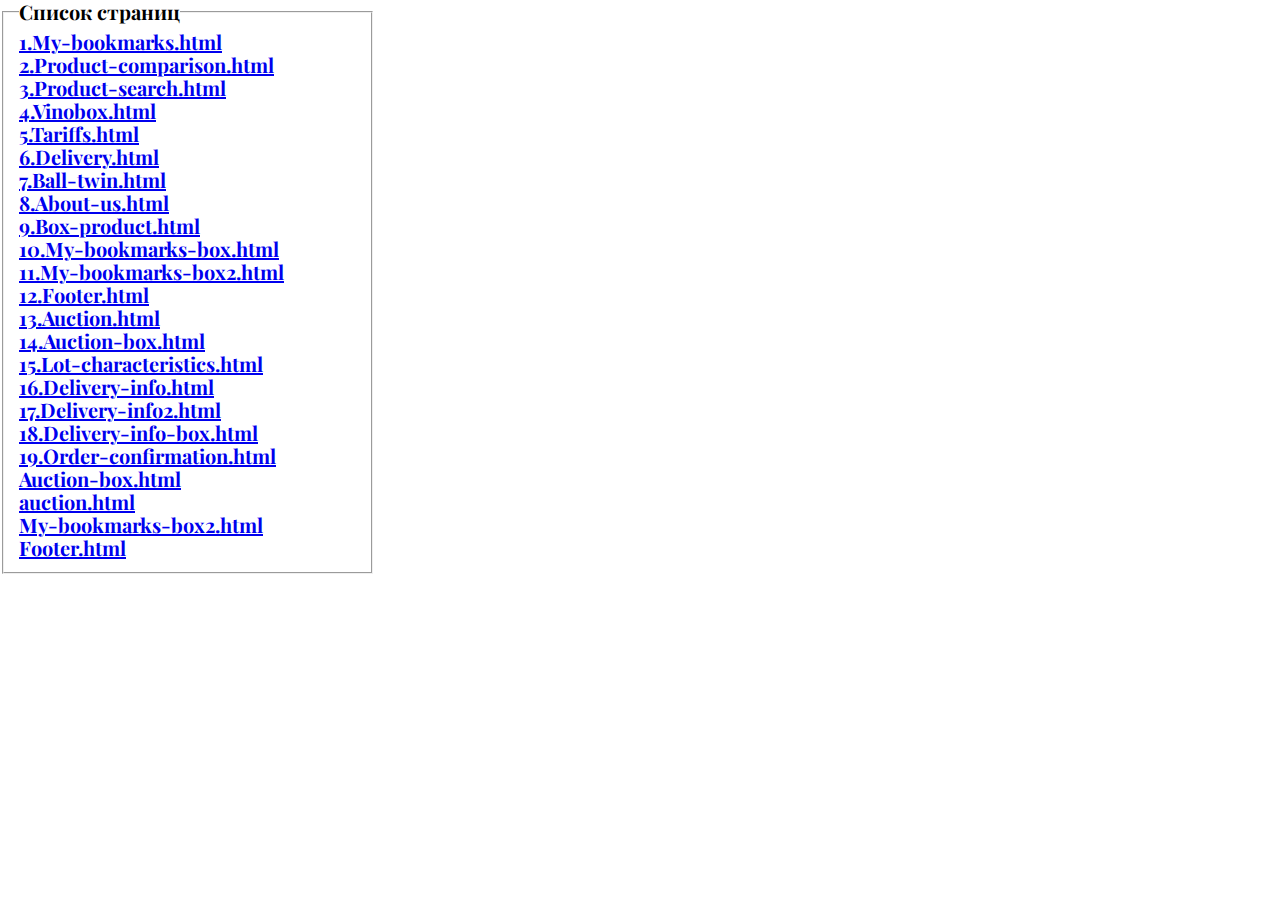
<file: index.html>
<!doctype html>
<html lang="en">
<head>
    <meta charset="UTF-8">
    <meta name="viewport"
          content="width=device-width, user-scalable=no, initial-scale=1.0, maximum-scale=1.0, minimum-scale=1.0">
    <meta http-equiv="X-UA-Compatible" content="ie=edge">
    <title>Document</title>
    <link rel="stylesheet" href="style/normalize.css">
    <link rel="stylesheet" href="style/style.css">
</head>
<body>
<fieldset style="display: flex;flex-direction: column; font-size: 20px;">
    <legend>Список страниц</legend>
    <a href="1.My-bookmarks.html">1.My-bookmarks.html</a>
    <a href="2.Product-comparison.html">2.Product-comparison.html</a>
    <a href="3.Product-search.html">3.Product-search.html</a>
    <a href="4.Vinobox.html">4.Vinobox.html</a>
    <a href="5.Tariffs.html">5.Tariffs.html</a>
    <a href="6.Delivery.html">6.Delivery.html</a>
    <a href="7.Ball-twin.html">7.Ball-twin.html</a>
    <a href="8.About-us.html">8.About-us.html</a>
    <a href="9.Box-product.html">9.Box-product.html</a>
    <a href="10.My-bookmarks-box.html">10.My-bookmarks-box.html</a>
    <a href="11.My-bookmarks-box2.html">11.My-bookmarks-box2.html</a>
    <a href="12.Footer.html">12.Footer.html</a>
    <a href="13.Auction.html">13.Auction.html</a>
    <a href="14.Auction-box.html">14.Auction-box.html</a>
    <a href="15.Lot-characteristics.html">15.Lot-characteristics.html</a>
    <a href="16.Delivery-info.html">16.Delivery-info.html</a>
    <a href="17.Delivery-info2.html">17.Delivery-info2.html</a>
    <a href="18.Delivery-info-box.html">18.Delivery-info-box.html</a>
    <a href="19.Order-confirmation.html">19.Order-confirmation.html</a>
    <a href="Auction-box.html">Auction-box.html</a>
    <a href="auction.html">auction.html</a>
    <a href="My-bookmarks-box2.html">My-bookmarks-box2.html</a>
    <a href="Footer.html">Footer.html</a>
</fieldset>


</body>
</html>
</file>
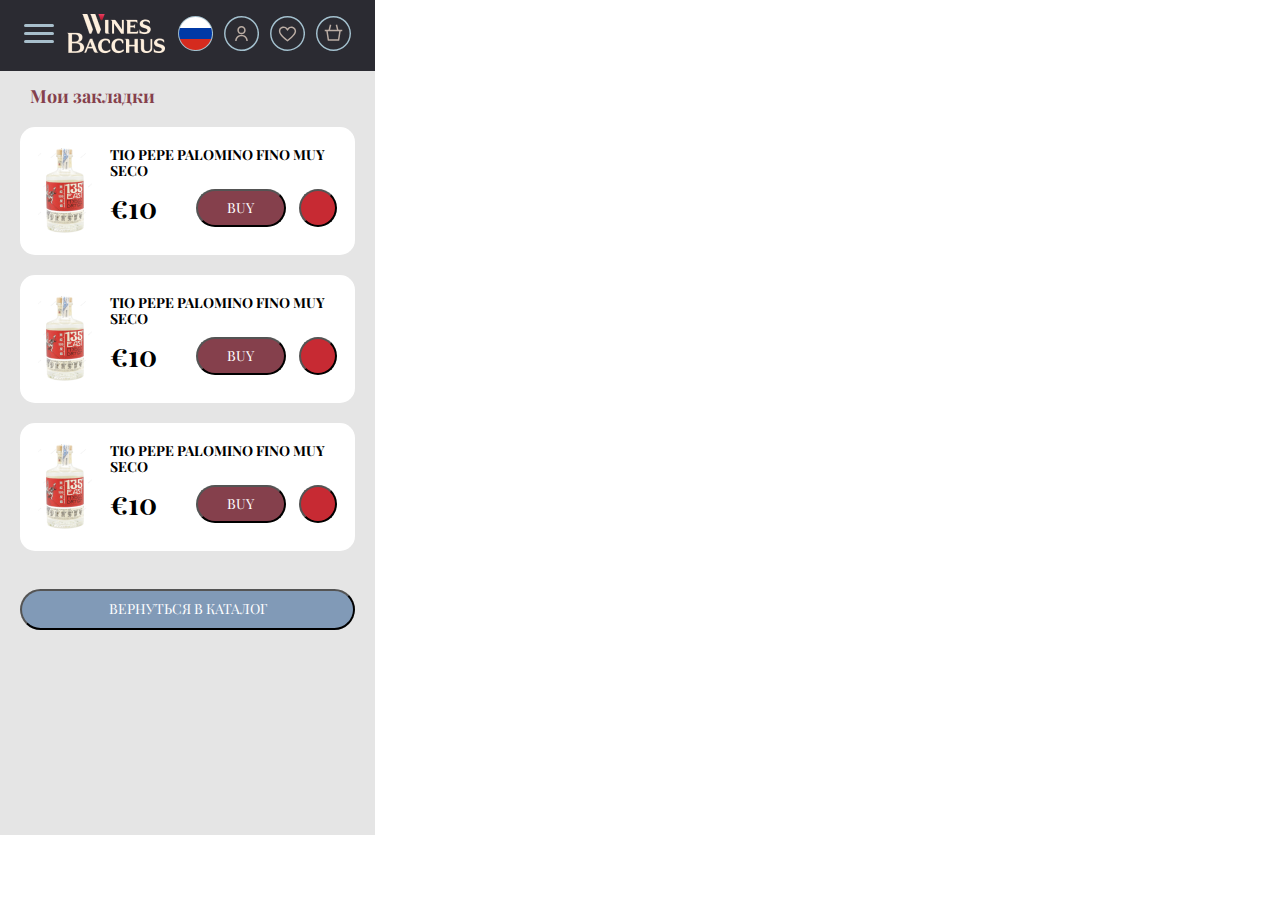
<file: 1.My-bookmarks.html>
<!doctype html>
<html lang="en">
<head>
    <meta charset="UTF-8">
    <meta name="viewport"
          content="width=device-width, user-scalable=no, initial-scale=1.0, maximum-scale=1.0, minimum-scale=1.0">
    <meta http-equiv="X-UA-Compatible" content="ie=edge">
    <link rel="icon" href="img/icon.png" type="image/x-icon">
    <title>Wines Bacchus</title>
    <link rel="stylesheet" href="style/normalize.css">
    <link rel="stylesheet" href="style/style.css">
</head>
<body>
    <header class="header">
        <a class="header__nav" href="#*"> <img src="svg/menu.svg"></a>
        <img class="header__menu" src="img/logo.png">
        <nav class="header__icons">
            <a class="header__nav" href="#*"> <img src="svg/icons1.svg"></a>
            <a class="header__nav" href="#*"> <img src="svg/icons2.svg"></a>
            <a class="header__nav" href="#*"> <img src="svg/icons3.svg"></a>
            <a class="header__nav" href="#*"> <img src="svg/icons4.svg"></a>
        </nav>
    </header>
    <div class="main">
        <H1 class="main__header">Мои закладки</H1>
        <div class="card">
            <img class="card__img " src="img/product.png">
            <div class="card__product">
                <p class="product__name ">Tio pepe palomino fino muy seco</p>
                <div class="product__info">
                    <p class="product__price">€10</p>
                    <button class="product__button">buy</button>
                    <button class="product__button-empty"></button>
                </div>
            </div>
        </div>
        <div class="card">
            <img class="card__img " src="img/product.png">
            <div class="card__product">
                <p class="product__name ">Tio pepe palomino fino muy seco</p>
                <div class="product__info">
                    <p class="product__price">€10</p>
                    <button class="product__button">buy</button>
                    <button class="product__button-empty"></button>
                </div>
            </div>
        </div>
        <div class="card">
            <img class="card__img " src="img/product.png">
            <div class="card__product">
                <p class="product__name ">Tio pepe palomino fino muy seco</p>
                <div class="product__info">
                    <p class="product__price">€10</p>
                    <button class="product__button">buy</button>
                    <button class="product__button-empty"></button>
                </div>
            </div>
        </div>
        <div class="long-button__container">
            <button class="long-button">Вернуться в каталог</button>
        </div>
    </div>
</body>
</html>
</file>
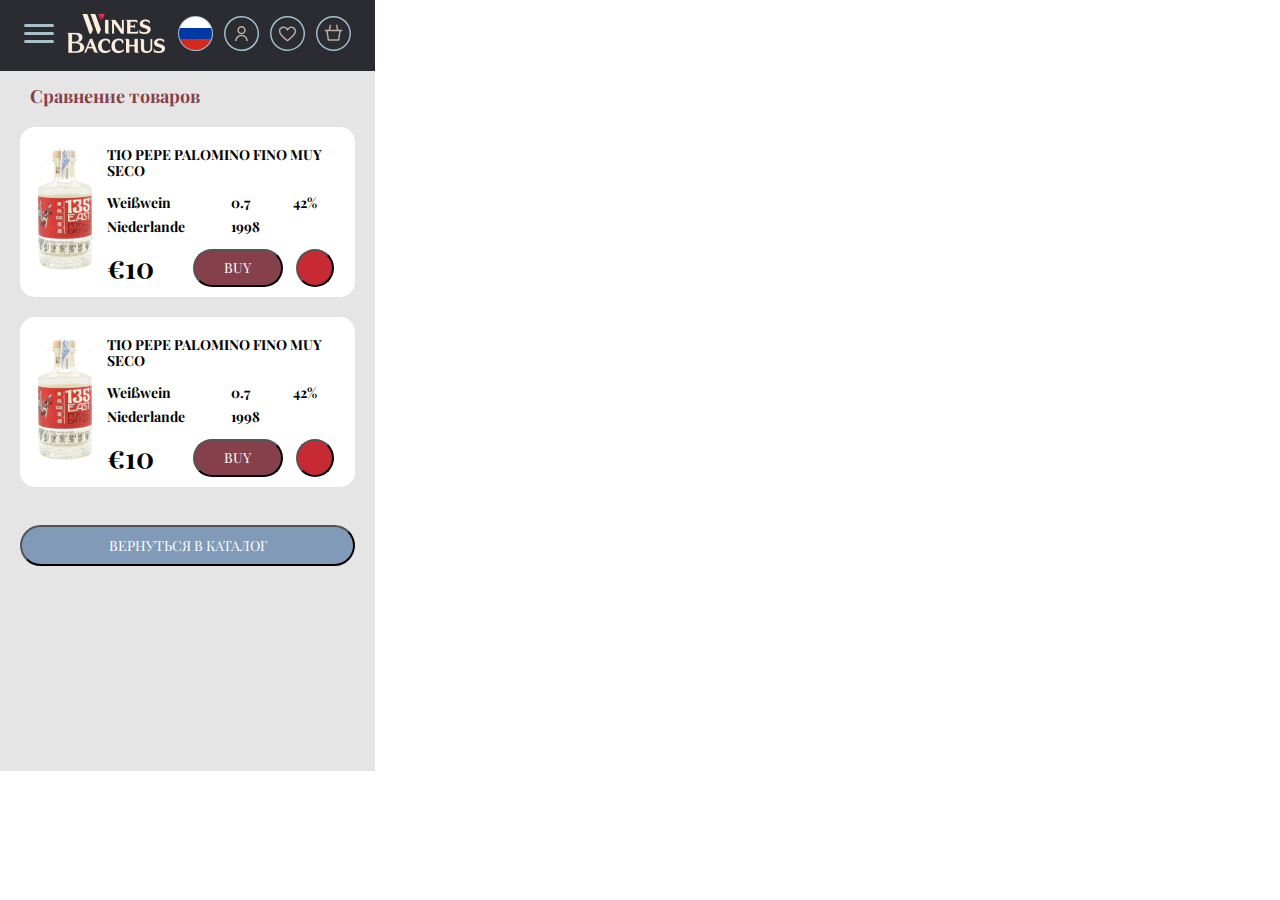
<file: 2.Product-comparison.html>
<!doctype html>
<html lang="en">
<head>
    <meta charset="UTF-8">
    <meta name="viewport"
          content="width=device-width, user-scalable=no, initial-scale=1.0, maximum-scale=1.0, minimum-scale=1.0">
    <meta http-equiv="X-UA-Compatible" content="ie=edge">
    <title>Wines Bacchus</title>
    <link rel="icon" href="img/icon.png" type="image/x-icon">
    <link rel="stylesheet" href="style/normalize.css">
    <link rel="stylesheet" href="style/style.css">
</head>
<body>
<header class="header">
    <a class="header__nav" href="#*"> <img src="svg/menu.svg"></a>
    <img class="header__menu" src="img/logo.png">
    <nav class="header__icons">
        <a class="header__nav" href="#*"> <img src="svg/icons1.svg"></a>
        <a class="header__nav" href="#*"> <img src="svg/icons2.svg"></a>
        <a class="header__nav" href="#*"> <img src="svg/icons3.svg"></a>
        <a class="header__nav" href="#*"> <img src="svg/icons4.svg"></a>
    </nav>
</header>
<div class="main">
    <H1 class="main__header">Сравнение товаров</H1>
    <div class="card">
        <div><img class="card__img " src="img/product2.png"></div>
        <div class="card__product">
            <p class="product__name ">Tio pepe palomino fino muy seco</p>
            <div class="product__data">
                <p class="product__text">Weißwein</p>
                <p class="product__text">0.7</p>
                <p class="product__text">42%</p>
                <p class="product__text">Niederlande</p>
                <p class="product__text">1998</p>
            </div>
            <div class="product__info">
                <p class="product__price">€10</p>
                <button class="product__button">buy</button>
                <button class="product__button-empty"></button>
            </div>
        </div>
    </div>
    <div class="card">
        <div><img class="card__img " src="img/product2.png"></div>
        <div class="card__product">
            <p class="product__name ">Tio pepe palomino fino muy seco</p>
            <div class="product__data">
                <p class="product__text">Weißwein</p>
                <p class="product__text">0.7</p>
                <p class="product__text">42%</p>
                <p class="product__text">Niederlande</p>
                <p class="product__text">1998</p>
            </div>
            <div class="product__info">
                <p class="product__price">€10</p>
                <button class="product__button">buy</button>
                <button class="product__button-empty"></button>
            </div>
        </div>
    </div>
    <div class="long-button__container">
        <button class="long-button">Вернуться в каталог</button>
    </div>
</div>
</body>
</html>
</file>
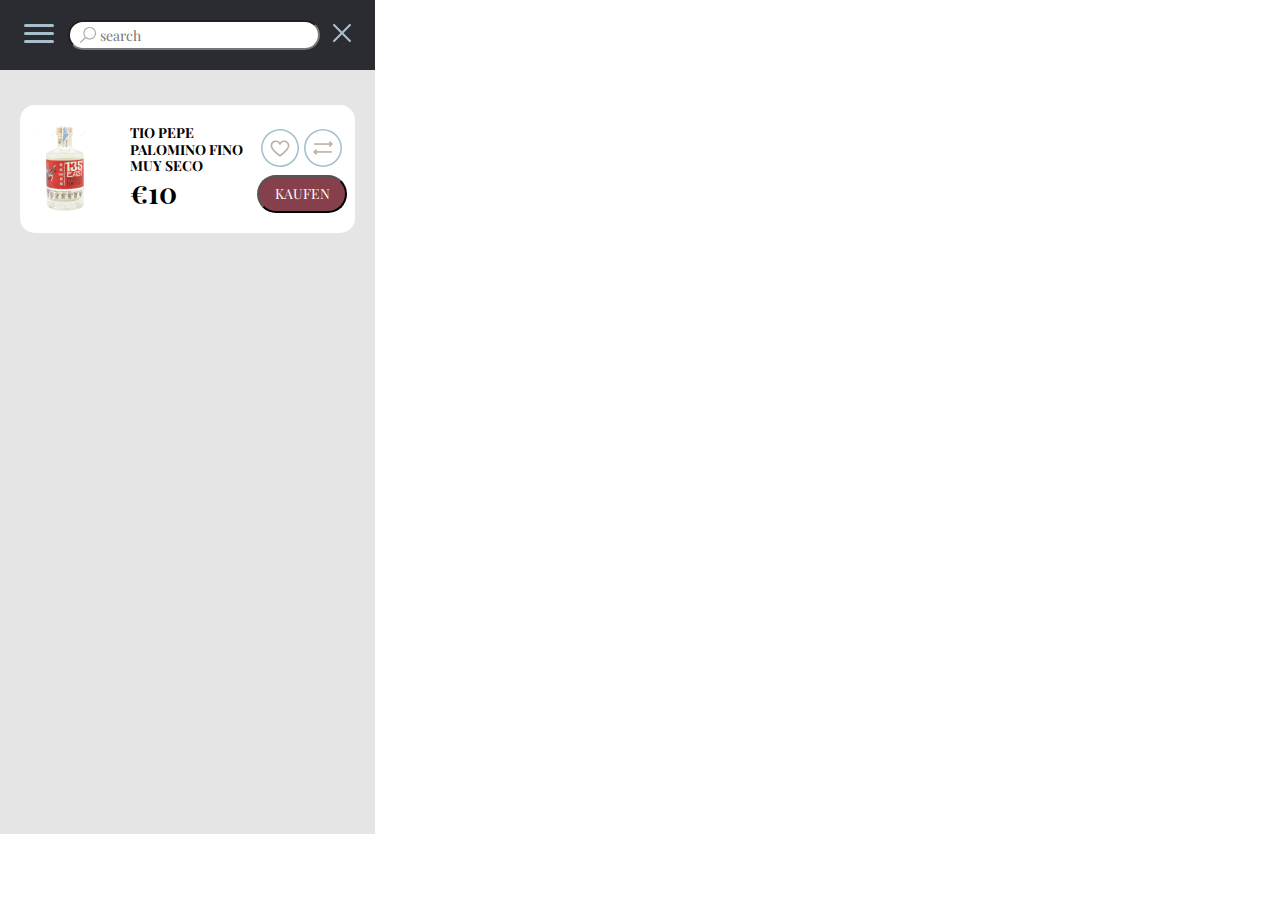
<file: 3.Product-search.html>
<!doctype html>
<html lang="en">
<head>
    <meta charset="UTF-8">
    <meta name="viewport"
          content="width=device-width, user-scalable=no, initial-scale=1.0, maximum-scale=1.0, minimum-scale=1.0">
    <meta http-equiv="X-UA-Compatible" content="ie=edge">
    <title>Wines Bacchus</title>
    <link rel="icon" href="img/icon.png" type="image/x-icon">
    <link rel="stylesheet" href="style/normalize.css">
    <link rel="stylesheet" href="style/style.css">
</head>
<body>
<header class="header">
    <a class="header__nav" href="#*"> <img src="svg/menu.svg"></a>
    <input class="header__search" type="search" name="search" value="" placeholder="search">
    <a class="header__nav" href="#*"> <img src="svg/Vector.svg"></a>
</header>
<div class="main">
    <H1 class="main__header"></H1>
    <div class="card">
        <img class="card__img" src="img/product.png">
        <div class="card__compare">
            <p class="product__name">Tio pepe palomino fino muy seco</p>
            <a class="header__nav" href="#*"> <img src="svg/favorites.svg"></a>
            <a class="header__nav" href="#*"> <img src="svg/compare.svg"></a>
            <p class="product__price">€10</p>
            <button class="product__button">kaufen</button>
        </div>
    </div>
    <div class="indent"></div>
</div>
</body>
</html>
</file>
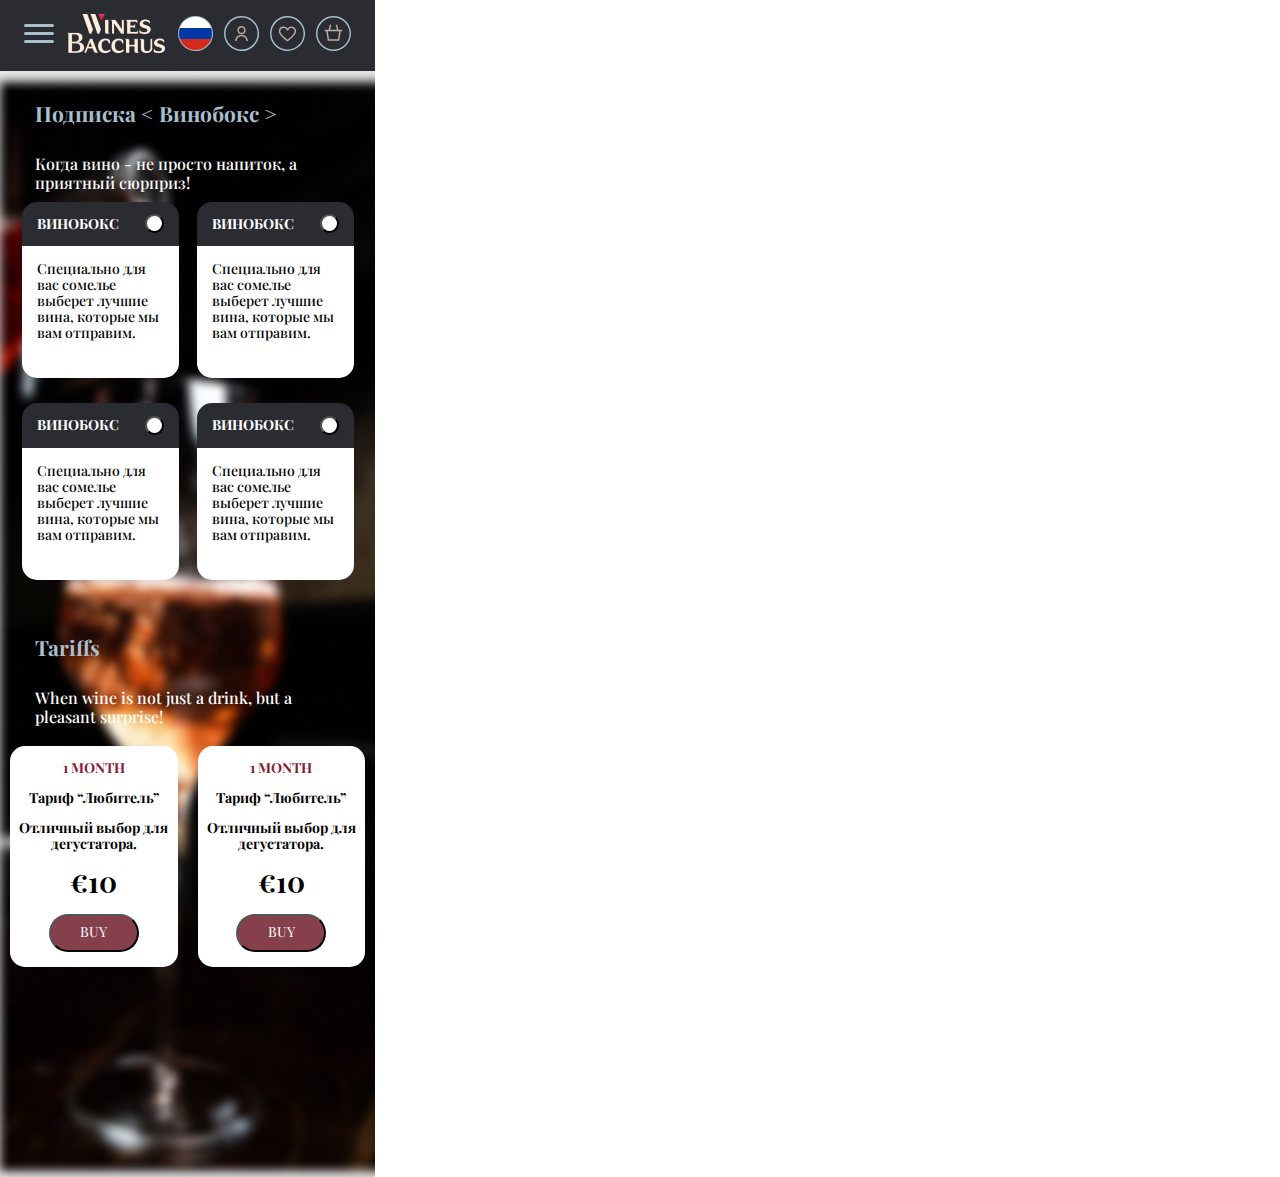
<file: 4.Vinobox.html>
<!doctype html>
<html lang="en">
<head>
    <meta charset="UTF-8">
    <meta name="viewport"
          content="width=device-width, user-scalable=no, initial-scale=1.0, maximum-scale=1.0, minimum-scale=1.0">
    <meta http-equiv="X-UA-Compatible" content="ie=edge">
    <title>Wines Bacchus</title>
    <link rel="icon" href="img/icon.png" type="image/x-icon">
    <link rel="stylesheet" href="style/normalize.css">
    <link rel="stylesheet" href="style/style.css">
</head>
<body>
<header class="header">
    <a class="header__nav" href="#*"> <img src="svg/menu.svg"></a>
    <img class="header__menu" src="img/logo.png">
    <nav class="header__icons">
        <a class="header__nav" href="#*"> <img src="svg/icons1.svg"></a>
        <a class="header__nav" href="#*"> <img src="svg/icons2.svg"></a>
        <a class="header__nav" href="#*"> <img src="svg/icons3.svg"></a>
        <a class="header__nav" href="#*"> <img src="svg/icons4.svg"></a>
    </nav>
</header>
<div class="main">
    <div class="container">
        <h2 class="title">Подписка < Винобокс ></h2>
        <p class="content">Когда вино - не просто напиток, а приятный сюрприз!</p>
        <div class="container__box">
            <div class="box">
                <div class="box__top">
                    <p class="box__title">винобокс</p>
                    <button class="box__button"></button>
                </div>
                <div class="box__main">
                    <p class="box__text">Специально для вас сомелье выберет лучшие вина, которые мы вам отправим.</p>
                </div>
            </div>
            <div class="box">
                <div class="box__top">
                    <p class="box__title">винобокс</p>
                    <button class="box__button"></button>
                </div>
                <div class="box__main">
                    <p class="box__text">Специально для вас сомелье выберет лучшие вина, которые мы вам отправим.</p>
                </div>
            </div>
            <div class="box">
                <div class="box__top">
                    <p class="box__title">винобокс</p>
                    <button class="box__button"></button>
                </div>
                <div class="box__main">
                    <p class="box__text">Специально для вас сомелье выберет лучшие вина, которые мы вам отправим.</p>
                </div>
            </div>
            <div class="box">
                <div class="box__top">
                    <p class="box__title">винобокс</p>
                    <button class="box__button"></button>
                </div>
                <div class="box__main">
                    <p class="box__text">Специально для вас сомелье выберет лучшие вина, которые мы вам отправим.</p>
                </div>
            </div>
        </div>
        <h2 class="title">Tariffs</h2>
        <p class="content">When wine is not just a drink, but a pleasant surprise!</p>
        <div class="tariffs">
            <div class="card-tariffs">
                <p class="card-tariffs__title">1 MONTH</p>
                <p class="card-tariffs__text">Тариф “Любитель”</p>
                <p class="card-tariffs__text">Отличный выбор для дегустатора.</p>
                <p class="card-tariffs__price">€10</p>
                <button class="product__button">buy</button>
            </div>
            <div class="card-tariffs">
                <p class="card-tariffs__title">1 MONTH</p>
                <p class="card-tariffs__text">Тариф “Любитель”</p>
                <p class="card-tariffs__text">Отличный выбор для дегустатора.</p>
                <p class="card-tariffs__price">€10</p>
                <button class="product__button">buy</button>
            </div>
        </div>
        <div class="vinobox-indent"></div>
    </div>
</div>
</body>
</html>
</file>
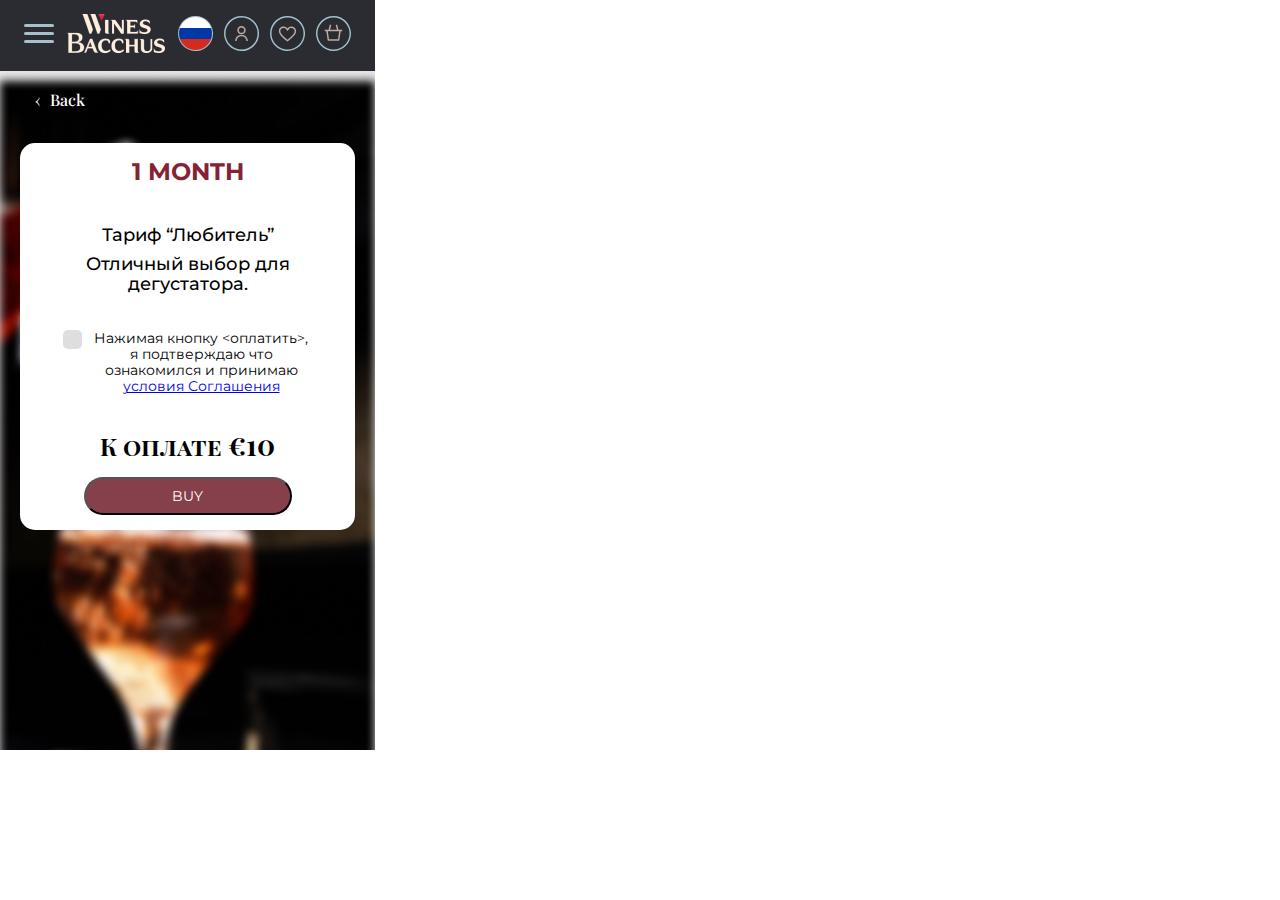
<file: 5.Tariffs.html>
<!doctype html>
<html lang="en">
<head>
    <meta charset="UTF-8">
    <meta name="viewport"
          content="width=device-width, user-scalable=no, initial-scale=1.0, maximum-scale=1.0, minimum-scale=1.0">
    <meta http-equiv="X-UA-Compatible" content="ie=edge">
    <title>Wines Bacchus</title>
    <link rel="icon" href="img/icon.png" type="image/x-icon">
    <link rel="stylesheet" href="style/normalize.css">
    <link rel="stylesheet" href="style/style.css">
</head>
<body>
<header class="header">
    <a class="header__nav" href="#*"> <img src="svg/menu.svg"></a>
    <img class="header__menu" src="img/logo.png">
    <nav class="header__icons">
        <a class="header__nav" href="#*"> <img src="svg/icons1.svg"></a>
        <a class="header__nav" href="#*"> <img src="svg/icons2.svg"></a>
        <a class="header__nav" href="#*"> <img src="svg/icons3.svg"></a>
        <a class="header__nav" href="#*"> <img src="svg/icons4.svg"></a>
    </nav>
</header>
<div class="main">
    <div class="container">
        <p class="content">&#8249;<a class="back" href="#*">Back</a></p>
        <div class="card-tariffs-big">
            <p class="card-tariffs-big__title">1 MONTH</p>
            <p class="card-tariffs-big__text">Тариф “Любитель”</p>
            <p class="card-tariffs-big__text">Отличный выбор для дегустатора.</p>
            <div class="confirmation">
                <div class="confirmation__check"></div>
                <div class="confirmation__text">Нажимая кнопку <оплатить>, я подтверждаю что ознакомился и принимаю <a class="confirmation__agreement" href="#*">условия Соглашения</a> </div>
            </div>
            <p class="card-tariffs-big__payment">К оплате <span class="card-tariffs__price">€10</span></p>
            <button class="product__button-big">buy</button>
        </div>
        <div class="vinobox-indent"></div>
    </div>
</div>
</body>
</html>
</file>
<file: style/style.css>
@import url("https://fonts.googleapis.com/css2?family=Montserrat:wght@400;500;700&family=Playfair+Display+SC:wght@700&family=Playfair+Display:wght@400;500;700&display=swap");
body {
  font-family: "Playfair Display", serif;
  font-size: 14px;
  font-weight: 700;
  max-width: 375px;
}

.header {
  background-color: #2B2B32;
  display: flex;
  align-items: center;
  justify-content: space-between;
  padding: 0 20px;
}
.header__menu {
  padding: 14px 0;
}
.header__nav {
  padding: 0 4px;
}
.header__nav:hover {
  opacity: 80%;
}
.header__search {
  background: url("../svg/search.svg") #FFFFFF no-repeat left 10px center;
  align-items: center;
  padding-left: 30px;
  width: 252px;
  height: 30px;
  border-radius: 35px;
  margin: 20px 0;
}
.header__search ::placeholder {
  color: #A6A6A6;
}

.main {
  background-color: #E5E5E5;
}
.main__header {
  color: #85404C;
  font-size: 18px;
  padding: 15px 0 0 30px;
  margin: 0;
}
.main__block {
  display: flex;
  justify-content: space-between;
  align-items: center;
}
.main__nav {
  padding: 15px 15px 0 0;
  font-weight: 500;
  color: #999999;
  cursor: pointer;
}
.main__nav:hover {
  opacity: 80%;
}
.main__container {
  margin: 20px;
}

.card {
  background-color: #FFFFFF;
  max-width: 335px;
  margin: 20px;
  border-radius: 15px;
  display: flex;
}
.card__product {
  padding-top: 20px;
}
.card__img {
  padding: 20px 18px;
  max-width: 100%;
}
.card__compare {
  display: grid;
  grid-template-columns: 60% 20% 20%;
  align-items: center;
  padding: 20px;
}
.card__payment {
  background-color: #FFFFFF;
  max-width: 335px;
  margin: 10px 20px;
  border-radius: 15px;
  display: flex;
  align-items: center;
}

.payment {
  padding: 15px 0;
}

.card-big {
  background-color: #FFFFFF;
  max-width: 335px;
  margin: 20px;
  padding: 25px;
  border-radius: 15px;
}
.card-big__info {
  display: flex;
  margin: 15px 0 0;
  font-family: "Montserrat", sans-serif;
  font-weight: 400;
}
.card-big__row {
  margin: 0;
  padding-top: 5px;
}
.card-big__row:first-child {
  margin-top: 20px;
}
.card-big__row-grey {
  color: #AEAEAE;
}
.card-big__bottom {
  display: flex;
  justify-content: space-between;
  margin-top: 15px;
  align-items: center;
}

.card-mini {
  background-color: #FFFFFF;
  max-width: 137px;
  padding: 10px;
  border-radius: 15px;
  text-align: center;
}

.like {
  margin-top: 5px;
}

.product__name {
  text-transform: uppercase;
  margin: 0;
}
.product__info {
  display: flex;
  justify-content: space-between;
  max-width: 227px;
  align-items: center;
  margin: 10px 0;
}
.product__price {
  font-family: "Playfair Display SC", serif;
  font-size: 28px;
  padding-right: 25px;
  margin: 0;
}
.product__price-center {
  font-family: "Playfair Display SC", serif;
  font-size: 36px;
  margin: 0;
}
.product__life {
  font-size: 20px;
  font-weight: 700;
  font-family: "Playfair Display SC", serif;
  margin: 5px 0;
}
.product__price-small {
  font-family: "Playfair Display SC", serif;
  font-size: 20px;
  margin: 5px 0;
  color: #911432;
}
.product__button {
  background-color: #85404C;
  height: 38px;
  width: 90px;
  color: #FFFFFF;
  text-transform: uppercase;
  border-radius: 31px;
  cursor: pointer;
}
.product__button:hover {
  opacity: 80%;
}
.product__button-big {
  background-color: #85404C;
  height: 38px;
  width: 208px;
  color: #FFFFFF;
  text-transform: uppercase;
  border-radius: 31px;
  cursor: pointer;
}
.product__button-big:hover {
  opacity: 80%;
}
.product__button-bottom {
  background-color: #85404C;
  height: 38px;
  width: 190px;
  color: #FFFFFF;
  text-transform: uppercase;
  border-radius: 31px;
  cursor: pointer;
}
.product__button-bottom:hover {
  opacity: 80%;
}
.product__button-empty {
  background-color: #C72A33;
  height: 38px;
  width: 38px;
  border-radius: 50%;
  cursor: pointer;
}
.product__button-empty:hover {
  opacity: 80%;
}
.product__data {
  display: grid;
  grid-template-columns: 50% 25% 25%;
  margin-top: 12px;
}
.product__auction {
  display: grid;
  grid-template-columns: 50% 30%;
  margin-top: 12px;
}
.product__text {
  margin: 4px 0;
}
.product__like {
  position: absolute;
  top: 306px;
  left: 306px;
  cursor: pointer;
}
.product__like:hover {
  opacity: 80%;
}

.long-button {
  margin: 8px 20px;
  color: #FFFFFF;
  width: 335px;
  background-color: #819AB7;
  height: 41px;
  text-transform: uppercase;
  border-radius: 35px;
  cursor: pointer;
}
.long-button:hover {
  opacity: 80%;
}
.long-button__container {
  padding: 10px 0 197px;
}

.indent {
  padding-bottom: 581px;
}

.container {
  background: url("../img/wineglass.png") no-repeat;
  background-size: cover;
}

.title {
  margin: 0;
  padding: 30px 0 10px 35px;
  color: #A8BFCC;
}

.content {
  margin: 0;
  padding: 20px 0 10px 35px;
  font-size: 16px;
  font-weight: 500;
  color: #FFFFFF;
  max-width: 305px;
}
.content__wave {
  margin: 0 auto;
  display: flex;
}
.content__mini {
  max-width: 208px;
  margin: 0;
  padding: 20px 0 10px 35px;
  font-size: 16px;
  font-weight: 500;
  color: #FFFFFF;
}

.wave {
  margin: 30px 0;
}

.container__box {
  display: grid;
  grid-template-columns: 1fr 1fr;
  justify-items: center;
  max-width: 350px;
  margin: 0 auto;
}

.box {
  max-width: 157px;
  margin-bottom: 25px;
}
.box__top {
  background-color: #2B2B32;
  border-radius: 15px 15px 0 0;
  display: flex;
  justify-content: space-between;
  padding: 0 15px;
  align-items: center;
}
.box__top-grey {
  background-color: #4B4B50;
  border-radius: 15px 15px 0 0;
  display: flex;
  justify-content: space-between;
  padding: 0 15px;
  align-items: center;
}
.box__top-red {
  background-color: #911432;
  border-radius: 15px 15px 0 0;
  padding: 1px 15px;
  align-items: center;
}
.box__title {
  text-transform: uppercase;
  color: #FFFFFF;
}
.box__button {
  background-color: #FFFFFF;
  border-radius: 50%;
  width: 19px;
  height: 19px;
}
.box__main {
  background-color: #FFFFFF;
  border-radius: 0 0 15px 15px;
  padding: 15px 15px 37px 15px;
}
.box__text {
  margin: 0;
  font-weight: 500;
}

.box-big {
  max-width: 335px;
  margin: 0 auto;
}

.tariffs {
  display: flex;
}

.card-tariffs {
  background-color: #FFFFFF;
  margin: 10px;
  border-radius: 15px;
  justify-content: center;
  text-align: center;
  padding-bottom: 15px;
}
.card-tariffs__title {
  color: #852234;
}
.card-tariffs__price {
  font-family: "Playfair Display SC", serif;
  font-size: 28px;
  padding-bottom: 15px;
  margin: 0;
}

.vinobox-indent {
  padding-bottom: 200px;
}

.card-tariffs-big {
  background-color: #FFFFFF;
  margin: 20px;
  border-radius: 15px;
  justify-content: center;
  text-align: center;
  padding-bottom: 15px;
  font-family: "Montserrat", sans-serif;
}
.card-tariffs-big__title {
  color: #852234;
  font-size: 24px;
  padding: 15px 0;
}
.card-tariffs-big__text {
  margin: 8px;
  font-weight: 500;
  font-size: 18px;
}
.card-tariffs-big__price {
  font-family: "Playfair Display SC", serif;
  font-size: 28px;
  padding-bottom: 15px;
  margin: 0;
}
.card-tariffs-big__payment {
  font-family: "Playfair Display SC", serif;
  font-size: 24px;
  padding-bottom: 15px;
  margin: 0;
}

.back {
  padding-left: 10px;
  text-decoration: none;
  color: #FFFFFF;
}

.confirmation {
  width: 250px;
  display: flex;
  justify-content: space-between;
  margin: 35px auto;
  font-weight: 400;
}
.confirmation__check {
  width: 19px;
  height: 19px;
  border-radius: 5px;
  background-color: #DEDEDE;
  cursor: pointer;
}
.confirmation__check:hover {
  background-color: #676B6E;
}
.confirmation__text {
  width: 223px;
}
.confirmation__payment {
  width: 335px;
  display: flex;
  justify-content: space-between;
  margin: 0 auto;
  padding-bottom: 15px;
  font-weight: 400;
}
.confirmation__payment-check {
  width: 19px;
  height: 19px;
  border-radius: 5px;
  background-color: #D0D0D0;
  cursor: pointer;
}
.confirmation__payment-check:hover {
  background-color: #676B6E;
}
.confirmation__payment-text {
  width: 308px;
}

.main-grey {
  background-color: #2B2B32;
}

.table__header {
  background: #A8BFCC;
  border-radius: 15px 15px 0 0;
  display: grid;
  grid-template-columns: 50% 25% 25%;
  color: #FFFFFF;
  margin: 0 20px;
  font-weight: 500;
  align-items: center;
  padding: 0 10px;
}
.table__header__dop {
  text-align: center;
}
.table__main {
  background: #F5F5F5;
  display: grid;
  grid-template-columns: 50% 25% 25%;
  padding: 0 10px;
  margin: 0 20px;
  font-weight: 500;
  font-size: 10px;
  justify-items: center;
}

.dark {
  background-color: #000000;
  opacity: 0.7;
  position: absolute;
  width: 375px;
  height: 770px;
  top: 70px;
}

.box-img {
  position: absolute;
  top: 132px;
  left: 80px;
}

.window {
  width: 325px;
  position: absolute;
  top: 184px;
  left: 25px;
  text-align: center;
}
.window__top {
  background-color: #832234;
  height: 86px;
  border-top-right-radius: 200px 50px;
  border-top-left-radius: 200px 50px;
}
.window__top-img {
  position: absolute;
  top: 45px;
  left: 285px;
  cursor: pointer;
}
.window__top-img:hover {
  opacity: 80%;
}
.window__bottom {
  background: url("../img/bottles.png") #FFFFFF no-repeat;
  text-align: center;
  border: #FFFFFF solid 30px;
  background-size: contain;
}
.window__title {
  font-family: "Montserrat", sans-serif;
  font-weight: 700;
  font-size: 20px;
  text-transform: uppercase;
  margin: 0;
  padding: 43px 0 10px;
}
.window__subtitle {
  font-family: "Montserrat", sans-serif;
  font-weight: 700;
  margin: 0;
  padding-bottom: 38px;
}
.window__content-top {
  font-family: "Montserrat", sans-serif;
  font-weight: 500;
  font-size: 13px;
  color: #FFFFFF;
  margin: 0 auto;
  padding-top: 30px;
  max-width: 260px;
}
.window__content-bottom {
  font-family: "Montserrat", sans-serif;
  font-weight: 400;
  font-size: 12px;
  margin: 10px auto;
  max-width: 260px;
}

.long-button-red {
  margin: 5px 0;
  color: #FFFFFF;
  width: 265px;
  background-color: #852234;
  height: 38px;
  text-transform: uppercase;
  border-radius: 35px;
  cursor: pointer;
}
.long-button-red:hover {
  opacity: 80%;
}

.big-button-red {
  margin: 5px 0;
  color: #FFFFFF;
  width: 335px;
  background-color: #852234;
  height: 38px;
  text-transform: uppercase;
  border-radius: 35px;
  cursor: pointer;
}
.big-button-red:hover {
  opacity: 80%;
}
.big-button-red__img {
  position: absolute;
  top: 256px;
  left: 37px;
  cursor: pointer;
}
.big-button-red__img:hover {
  opacity: 80%;
}

.long-button-green {
  margin: 5px 0;
  color: #FFFFFF;
  width: 265px;
  background-color: #4B964C;
  height: 38px;
  text-transform: uppercase;
  border-radius: 35px;
  cursor: pointer;
}
.long-button-green:hover {
  opacity: 80%;
}

.long-button-blue {
  margin: 5px 0;
  color: #FFFFFF;
  width: 265px;
  background-color: #819AB7;
  height: 38px;
  text-transform: uppercase;
  border-radius: 35px;
  cursor: pointer;
}
.long-button-blue:hover {
  opacity: 80%;
}

.level {
  display: grid;
  grid-template-columns: 1fr 1fr 1fr;
  margin: 20px auto;
  justify-items: center;
}
.level__column {
  text-align: center;
}
.level__title {
  font-size: 16px;
  color: #FFFFFF;
  max-width: 50px;
}

.rang__container {
  display: grid;
  grid-template-columns: 1fr 1fr 1fr;
  justify-items: center;
  margin-top: 15px;
  grid-gap: 15px;
  padding: 0 15px;
}
.rang__box {
  background-color: #FFFFFF;
  width: 105px;
  height: 92px;
  border-radius: 15px;
  text-align: center;
}
.rang__box-grey {
  background-color: #D6CEC8;
  width: 105px;
  height: 92px;
  border-radius: 15px;
  text-align: center;
}
.rang__box-img {
  margin-top: 10px;
  max-width: 100%;
}
.rang__box-img-last {
  margin: 0;
}

.empty {
  padding-bottom: 467px;
}
.empty__mini {
  padding-bottom: 100px;
}

.open-menu {
  position: absolute;
  top: 130px;
  max-width: 335px;
}

.button-style:hover {
  background-color: #852234;
}

.account-info {
  text-align: center;
  margin-top: 12px;
}

.account-info__input {
  align-items: center;
  width: 323px;
  height: 30px;
  border-radius: 30px;
  margin: 5px 0;
  color: #676B6E;
  font-family: "Montserrat", sans-serif;
  font-weight: 500;
  border: 1px solid #C4C4C4;
  padding-left: 12px;
}
.account-info__input:hover {
  opacity: 80%;
}

.account-info__textarea {
  align-items: center;
  width: 323px;
  height: 88px;
  border-radius: 20px;
  margin: 5px 0;
  color: #676B6E;
  font-family: "Montserrat", sans-serif;
  font-weight: 500;
  border: 1px solid #C4C4C4;
  padding-left: 12px;
  resize: none;
}
.account-info__textarea::placeholder {
  padding-top: 7px;
}
.account-info__textarea:hover {
  opacity: 80%;
}

.img-title {
  display: flex;
  margin: 0;
  padding: 30px 0 10px 35px;
  color: #FFFFFF;
}
.img-title__logo {
  padding-right: 8px;
}

.bonus-number {
  max-width: 220px;
  margin: 6px auto 21px;
  display: flex;
  align-items: center;
  justify-content: space-between;
  font-family: "Montserrat", sans-serif;
  font-weight: 700;
}
.bonus-number__container {
  background-color: #FFFFFF;
  border-radius: 0 0 15px 15px;
  padding: 15px;
}
.bonus-number__left {
  padding: 4px 22px;
  background: #E5E5E5;
  border-radius: 5px;
}
.bonus-number__right {
  color: #911432;
}
.bonus-number__main {
  display: grid;
  grid-template-columns: 70% 30%;
  grid-row-gap: 15px;
}
.bonus-number__text {
  font-weight: 400;
}
.bonus-number__text-price {
  font-family: "Montserrat", sans-serif;
  font-weight: 700;
}

.slider-box {
  width: 180px;
  height: 14px;
  text-align: center;
  margin-top: 10px;
}

.slider {
  background: #E1E4E9;
  border-radius: 5px;
  width: 178px;
  height: 10px;
  position: absolute;
  text-align: center;
}
.slider__point {
  background: #A4BFCD;
  width: 14px;
  height: 14px;
  border-radius: 50%;
  position: absolute;
  left: 15px;
  bottom: -2px;
  cursor: pointer;
}
.slider__point:hover {
  background: #657880;
}

.recommend {
  display: flex;
  margin: 20px;
  justify-content: space-between;
}

.specific-img {
  text-align: center;
  margin: -10px;
}

.specific__block {
  display: grid;
  grid-template-columns: 20% 30% 30% 20%;
}
.specific__info {
  font-weight: 500;
}
.specific__text {
  font-weight: 400;
}
.specific__text__flex {
  display: flex;
  align-items: center;
}
.specific__text__center {
  text-align: center;
  padding-right: 40px;
}
.specific__seller {
  margin: 0;
}
.specific__svg {
  padding: 0 5px;
}
.specific__bet {
  text-align: center;
  margin-top: 10px;
}
.specific__bottom {
  display: flex;
  justify-content: space-between;
}
.specific__price-green {
  font-family: "Playfair Display SC", serif;
  color: #5FA25F;
  font-weight: 700;
  font-size: 20px;
  margin: 5px 0 15px;
}
.specific__price {
  font-family: "Playfair Display SC", serif;
  font-weight: 700;
  font-size: 20px;
  margin: 5px 0 15px;
}
.specific__button-red {
  background-color: #85404C;
  height: 41px;
  width: 157px;
  color: #FFFFFF;
  text-transform: uppercase;
  border-radius: 31px;
  cursor: pointer;
}
.specific__button-red:hover {
  opacity: 80%;
}
.specific__button-blue {
  background-color: #819AB7;
  height: 41px;
  width: 157px;
  color: #FFFFFF;
  text-transform: uppercase;
  border-radius: 31px;
  cursor: pointer;
}
.specific__button-blue:hover {
  opacity: 80%;
}

.hr-grey {
  color: #BBADA4;
}

.price-number {
  font-size: 16px;
  font-weight: 500;
  font-family: "Montserrat", sans-serif;
}

.confirm__text {
  font-weight: 500;
  font-family: "Montserrat", sans-serif;
  color: #B1B1B1;
  margin: 0 0 40px;
}
.confirm__button {
  position: absolute;
  width: 61px;
  height: 28px;
  background: #852234;
  border-radius: 31px;
  left: 279px;
  top: 215px;
}
.confirm__button-circle {
  position: absolute;
  width: 22px;
  height: 22px;
  border-radius: 22px;
  left: 35px;
  top: 3px;
  background: #FFFFFF;
  cursor: pointer;
}
.confirm__button-circle:hover {
  background: #E5E5E5;
}

.empty-box {
  height: 304px;
}

.box-button {
  text-align: center;
}

.circle-icon {
  width: 35px;
  height: 35px;
  border-radius: 35px;
  border: #A3C0CE 1px solid;
  margin: 15px;
  cursor: pointer;
}
.circle-icon:hover {
  background: #A3C0CE;
}

/*# sourceMappingURL=style.css.map */
</file>
